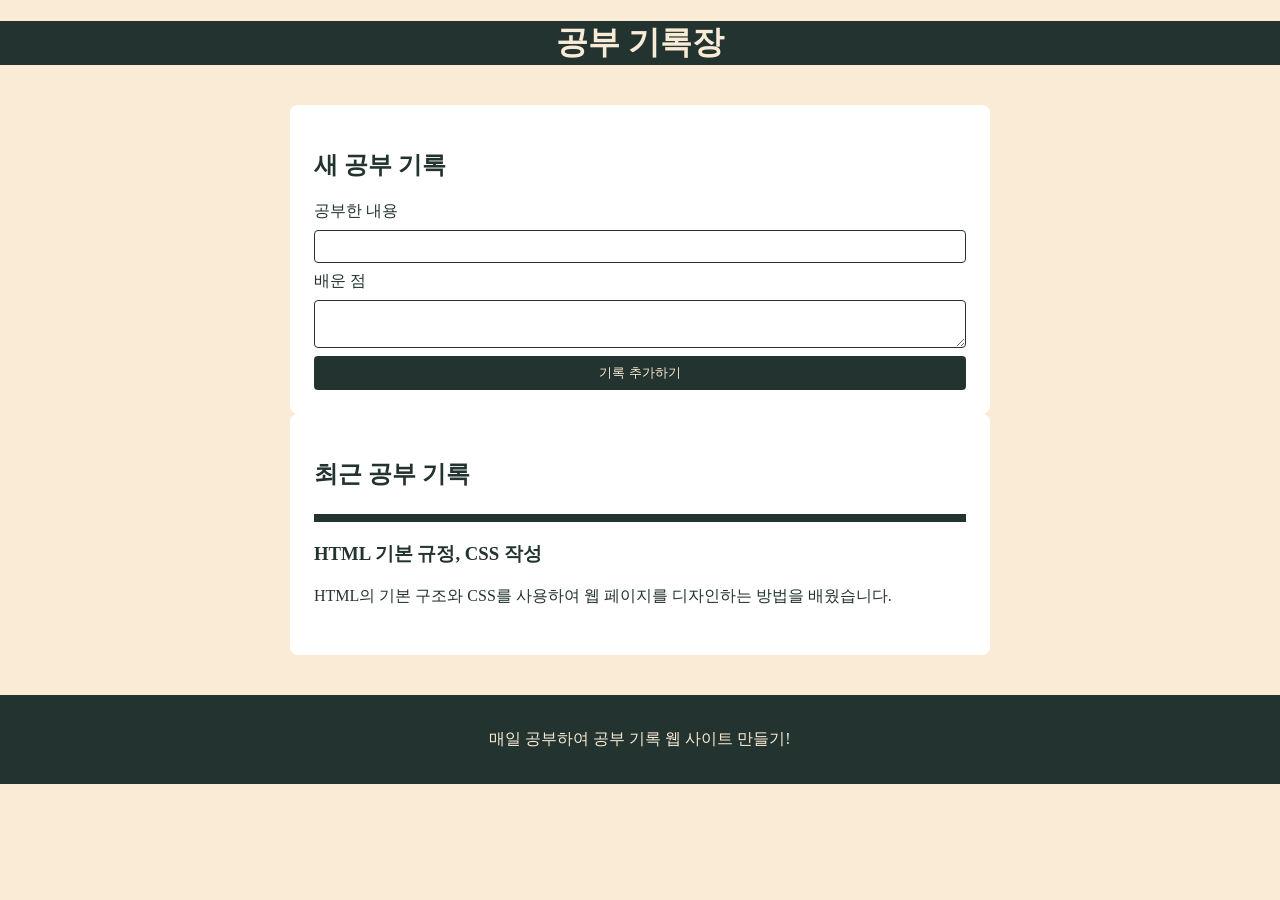
<file: index.html>
<!DOCTYPE html>
<html lang="ko">
<head>
    <meta charset="UTF-8">
    <meta name="viewport" content="width=device-width, initial-scale=1.0">
    <title>개인 공부 사이트</title>
    <link rel="stylesheet" href="style.css">
    <script src="script.js" defer></script>
</head>
<body>
    <header>
        <h1>공부 기록장</h1>
    </header>

    <main>
        <section>
        <h2>새 공부 기록</h2>
        <form>
            <label for="study-topic">공부한 내용</label>
            <input id="study-topic" type="text"  name="study-topic">

            <label for="study-notes">배운 점</label>
            <textarea id="study-notes"></textarea>

            <button type="button">기록 추가하기</button>
        </form>
        </section>
        <section>
            <h2>최근 공부 기록</h2>
            <article>
                <h3>HTML 기본 규정, CSS 작성</h3>
                <p>HTML의 기본 구조와 CSS를 사용하여 웹 페이지를 디자인하는 방법을 배웠습니다.</p>
            </article>
        </section>
    </main>

    <footer>
        <p>매일 공부하여 공부 기록 웹 사이트 만들기!</p>
    </footer>
    <div id="record-list"></div>
</body>
</html>
</file>
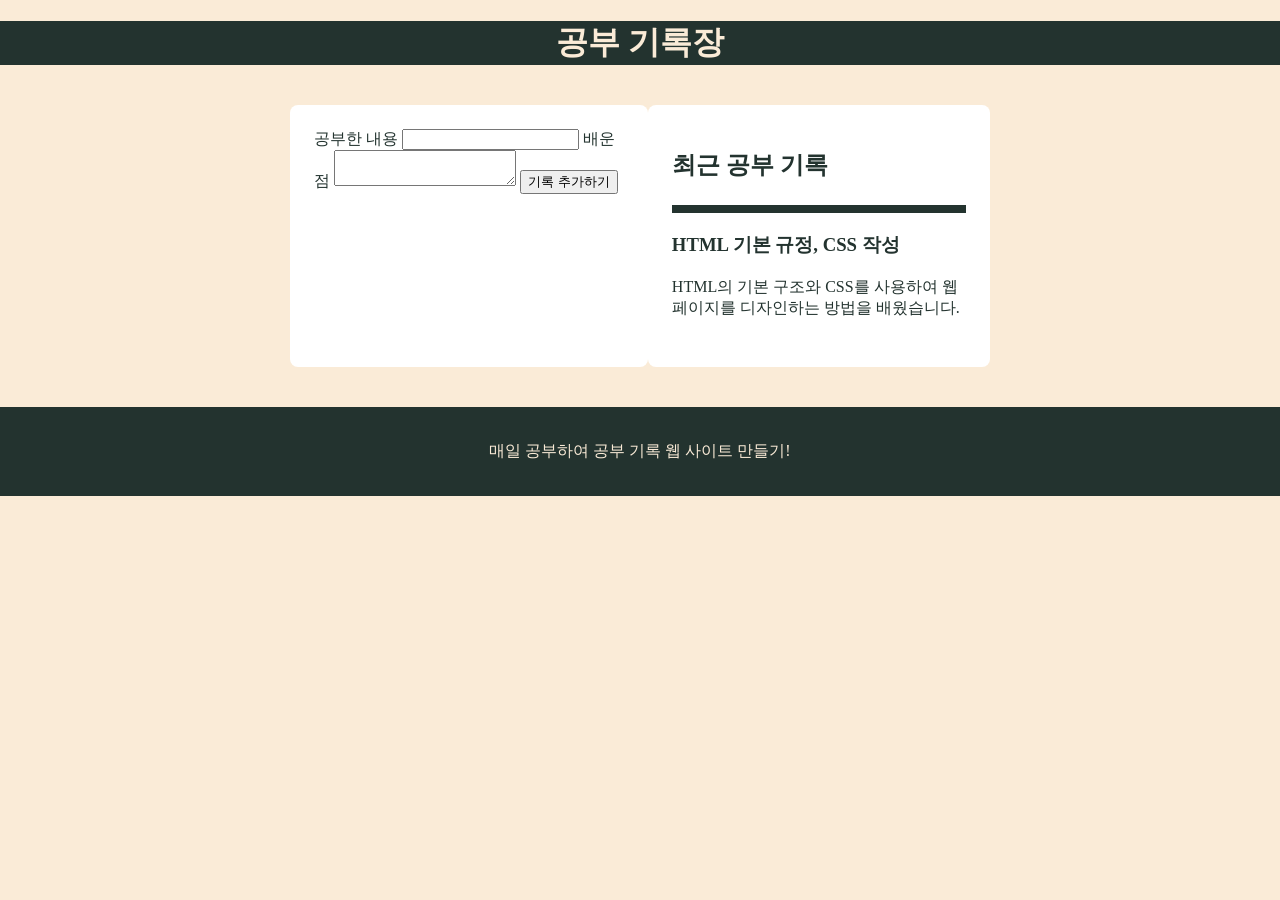
<file: practice.html>
<!DOCTYPE html>
<html lang="ko">
<head>
    <meta charset="UTF-8">
    <meta name="viewport" content="width=device-width, initial-scale=1.0">
    <title>개인 공부 사이트</title>
    <link rel="stylesheet" href="practice.css">
</head>
<body>
    <header>
        <h1>공부 기록장</h1>
    </header>

    <main>
        <section>
            <label for="study-topic">공부한 내용</label>
            <input id="study-topic" type="text"  name="study-topic">

            <label for="study-notes">배운 점</label>
            <textarea id="study-notes"></textarea>

            <button type="button">기록 추가하기</button>
        </section>
        <section>
            <h2>최근 공부 기록</h2>
            <article>
                <h3>HTML 기본 규정, CSS 작성</h3>
                <p>HTML의 기본 구조와 CSS를 사용하여 웹 페이지를 디자인하는 방법을 배웠습니다.</p>
            </article>
        </section>
    </main>

    <footer>
        <p>매일 공부하여 공부 기록 웹 사이트 만들기!</p>
    </footer>
</body>
</html>
</file>
<file: style.css>
body {
    margin:0;
    background-color: antiquewhite;
    color: #23332f;
}
header{
    background-color: #23332f;
    color: antiquewhite;
    text-align: center;
}
footer{
    text-align: center;
    background-color: #23332f;
    color: antiquewhite;
    padding: 18px;
}
main{
    display: flex;
    justify-content: center;
    max-width: 700px;
    margin: 40px auto;
    flex-direction: column;
}
section{
    background-color: #ffffff;
    padding: 24px;
    border-radius: 8px;
}
article{
    margin: 24px 0;
    border-top: 8px solid #23332f;
}
form{
    display: flex;
    flex-direction: column;
}
input, textarea{
    margin: 8px 0;
    padding: 8px;
    border-radius: 4px;
    border: 1px solid #23332f;
}
button{
    background-color: #23332f;
    color: antiquewhite;
    padding: 8px 16px;
    border: none;
    border-radius: 4px;
    cursor: pointer;
}
</file>
<file: practice.css>
body {
    margin:0;
    background-color: antiquewhite;
    color: #23332f;
}
header{
    background-color: #23332f;
    color: antiquewhite;
    text-align: center;
}
footer{
    text-align: center;
    background-color: #23332f;
    color: antiquewhite;
    padding: 18px;
}
main{
    display: flex;
    justify-content: center;
    max-width: 700px;
    margin: 40px auto;
}
section{
    background-color: #ffffff;
    padding: 24px;
    border-radius: 8px;
}
article{
    margin: 24px 0;
    border-top: 8px solid #23332f;
}
</file>
